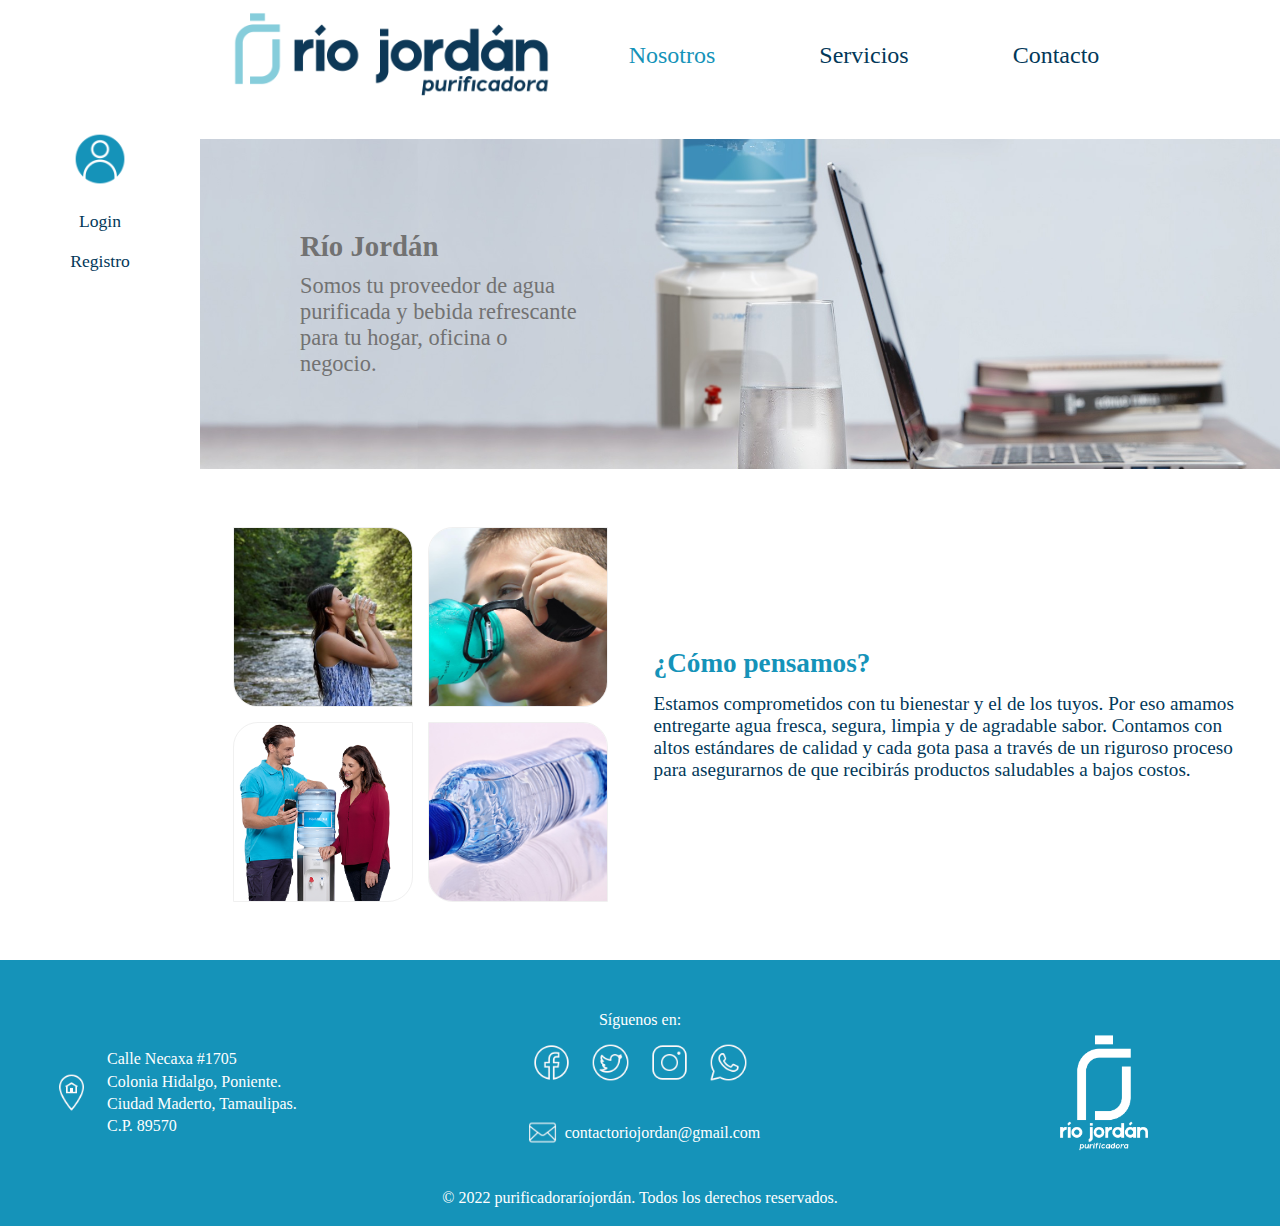
<file: index.html>
<!DOCTYPE html>
<html lang="en">
<head>
    <meta charset="UTF-8">
    <meta http-equiv="X-UA-Compatible" content="IE=edge">
    <meta name="viewport" content="width=device-width, initial-scale=1.0">
    <title>Purificadora Río Jordán</title>

    <base href="/">

    <!-- Se importan estilos -->
    <link rel="stylesheet" href="./source/css/index.css">
    <link rel="stylesheet" href="./source/css/header.css">
    <link rel="stylesheet" href="./source/css/navbar.css">
    <link rel="stylesheet" href="./source/css/main.css">
    <link rel="stylesheet" href="./source/css/footer.css">
    <link rel="stylesheet" href="./source/css/formulario.css">
    <link rel="stylesheet" href="./source/css/spinner.css">    
    <link rel="stylesheet" href="./source/css/miscompras.css">
    <link rel="stylesheet" href="./source/css/dashboard.css">
    <link rel="stylesheet" href="./source/css/logout.css">
    <link rel="stylesheet" href="./source/css/eliminar.css">
    <link rel="stylesheet" href="./source/css/cambiarPassword.css">
    <link rel="stylesheet" href="./source/css/enConstruccion.css">
    <link rel="stylesheet" href="./source/css/puntoDeVenta.css">
    <link rel="stylesheet" href="./source/css/nosotros.css">

    <!-- Se importan los MÓDULOS JS necesarios -->
    <script type="module" src="./source/config/usuario.js"></script>
    <script type="module" src="./source/config/menuMain.js"></script>

    <script type="module" src="./source/js/menus/menuUserOpt.js"></script>
    <script type="module" src="./source/js/menus/menuMainOpt.js"></script>
    <script type="module" src="./source/js/validacionesLogin.js"></script>
    <script type="module" src="./source/js/validacionesSignup.js"></script>
    <script type="module" src="./source/js/listenersBotones.js"></script>

    <script type="module" src="./source/components/footer.js"></script>
    <!-- <script type="module" src="./source/components/spinner.js"></script>
    <script type="module" src="./source/components/login.js"></script> -->
    <!-- <script type="module" src="./source/components/signup.js"></script>
    <script type="module" src="./source/components/logout.js"></script> -->
    <!-- <script type="module" src="./source/components/nosotros.js"></script>
    <script type="module" src="./source/components/miscompras.js"></script> -->

    <script type="module" src="./source/utils/crearNodos.js"></script>
    <script type="module" src="./source/utils/httpClient.js"></script>
    <script type="module" src="./source/utils/mostrarErrorCampo.js"></script>

    <!-- Script para el menú de hamburguesa -->
    <script defer type="module" src="./source/js/menus/menuMainEvents.js"></script>

    <!-- Script para el menú de Usuario -->
    <script defer type="module" src="./source/js/menus/menuUserEvents.js"></script>    

</head>
<body>

    <header id="header">
        <img class="header-icon-menu" src="./source/assets/icon-menu1.png" alt="menu-principal">
        <img class="logo-principal" src="./source/assets/logo-principal.png" alt="logo-purificadora-rio-jordán">
    </header>

    <nav id="navbar">
        <ul class="menu">
        </ul>
        <div class="imgUserContainer">
            <img class="navbar-icons navbar-icon-user" src="./source/assets/icon-user2.png" alt="icono-usuario">
            <ul class=" subMenuUser">

            </ul>
        </div>
    </nav>
    
    <div class="divMensajesGeneral">
        <div class="cerrar">
            x
        </div>
    </div>

    <!-- Sección principal -->
    <main id="main" class="main">        
        <script type="module">
            import { mostrarSeccionNosotros } from './source/components/nosotros.js';
            import { mostrarMisCompras } from './source/components/miscompras.js';
            import { ventanaDePuntoDeVenta } from './source/components/ventas/puntoDeVenta.js';
            import { usuario } from './source/config/usuario.js';

            usuario.logueado && (usuario.admin || usuario.empleado) ? ventanaDePuntoDeVenta() : 
            usuario.logueado && !usuario.admin ? mostrarMisCompras() :
            mostrarSeccionNosotros();
        </script>
    </main>

    <!-- Pie de página -->
    <footer id="footer">
        <section class="areaDireccion">
            <img class="iconAddress" src="./source/assets/icons/iconAddress.png" alt="icono-direccion">
            <div>
                <p> Calle Necaxa #1705 </p>
                <p> Colonia Hidalgo, Poniente. </p>
                <p> Ciudad Maderto, Tamaulipas. </p>
                <p> C.P. 89570 </p>                            
            </div>            
        </section>        
        <section class="areaRedesSociales">
            <p> Síguenos en: </p>
            <div class="iconosContenedor">
                <img src="./source/assets/icons/iconFacebook.png" alt="icono-facebook" class="imagenesIconos">
                <img src="./source/assets/icons/iconTwitter.png" alt="icono-twitter" class="imagenesIconos">
                <img src="./source/assets/icons/iconInstagram.png" alt="icono-instagram" class="imagenesIconos">            
                <img src="./source/assets/icons/iconWhatsapp.png" alt="icono-whatsapp" class="imagenesIconos">
            </div>
            <!-- <p> Contáctanos: </p> -->
            <div class="iconosContactanos">
                <img src="./source/assets/icons/iconEmail.png" alt="icono-email" class="imagenesIconos"> contactoriojordan@gmail.com
            </div>
        </section>
        <section class="areaDerechos">
            <p>
                © 2022 purificadoraríojordán. Todos los derechos reservados.
            </p>
        </section>
        <section class="logoFooter">
            <img class="logoBotellon" src="./source/assets/logo-footer.png" alt="logo-purificadora">
        </section>
    </footer>    

    <!-- Scripts diferidos-->
    <script defer type="module" src="./source/js/validacionesPuntoDeVenta.js"></script>
    
</body>
</html>
</file>
<file: source/css/index.css>
/*Configuración para usar las cajas*/
html {
    box-sizing: border-box;
    height: 100%;
  }
  
  *,
  *:before,
  *:after {
    margin: 0;
    padding: 0;
    outline: 0;
    box-sizing: inherit;
  }

  :root {
    --main-bg-color: #FFFFFF;
    --second-bg-color: #1593B9;

    --main-text-color: #727272;
    --second-text-color: #FFFFFF;
    --third-text-color: #A6A6A6;

    --main-a-text-color: #023859;
    --second-a-text-color: #1593B9;

    --button-main-bg: #77E2EA;

    --border-color-form: #A6A6A6;

    --size-spinner: 1;

  }

  input:focus {
    border: 1px solid green;
  }

  #input-button:focus {
    border: none;
  }
  
  /*Estilos del cuerpo principal*/
  body {
    background-color: var(--main-bg-color); /*Color de fondo*/
    color: var(--main-text-color); /*Color de las fuentes*/
    display: grid; /*Grilla de filas para el header, main y footer*/
    min-height: 100%;
    /*Creamos un template-area para el maquetado general del sitio
      Diseño Mobile-First*/
    grid-template:
      "header navbar" 80px
      "mensajes mensajes" auto
      "main   main" 1fr
      "footer footer" auto / 1fr .3fr;
  }

  .divMensajesGeneral{
    grid-area: mensajes;
    border: 1px solid #B4FF9F;
    color:  #4E944F;
    font-weight: 500;
    margin: 0 2rem;
    border-radius: 3px;
    padding: 5px 1rem;
    font-size: .9rem;
    position: relative;
    display: none;
  }

  .divMensajesGeneralMostrar{
    display: block;
  }

  .divMensajesGeneral > p{
    margin: 0 3rem;
  }

  .cerrar{
    position: absolute;
    top: 0;
    cursor: pointer;
    /* color: var(--main-a-text-color); */
    font-size: 1.1rem;
    font-weight: 500;
  }
  
  /*A los links se le quitan el subrayado*/
  a {
    text-decoration: none;
    color: inherit;
  }  
  
  /* Diseño para tabletas */
  /* @media screen and (min-width: 600px) and (max-width: 1024px) { */
    /* body {
      grid-template:
        "header header" 80px
        "navbar   main" 1fr
        "footer footer" auto / 170px 1fr;
    } */
  /* } */
  
  /* Diseño para pc, laptops */
  @media screen and (min-width: 1024px){
    body {
      grid-template:
        "header header" 110px
        "mensajes   mensajes" auto
        "navbar   main" 1fr
        "footer footer" auto / 200px 1fr;
    }
  }
</file>
<file: source/css/header.css>
#header{
    /* border: 1px solid crimson; */
    grid-area: header;
    display: flex;
    justify-content: space-around;
    align-items: center;
    position: fixed;
    background-color: var(--main-bg-color);
    width: 70%;
    height: 80px;
    z-index: 1;
}

.header-icon-menu{
    width: 30px;
    cursor: pointer;
}

.logo-principal{    
    width: 70%;
    height: 80px;
    object-fit: cover;
    cursor: pointer;
}

/* Diseño para tabletas */
@media screen and (min-width: 600px) and (max-width: 1023px) {
    #header{
        justify-content: space-evenly;
        /* border: 1px solid green; */
    }
    
    .header-icon-menu{
        width: 45px;
        cursor: pointer;
    }
    
    .logo-principal{    
        width: 42%;
    }
}
  
/* Diseño para pc, laptops */
@media screen and (min-width: 1024px){
    #header{
        width: 45%;
        justify-content: flex-end;
        height: 110px;
        padding-right: 1rem;
        /* border: 1px solid green; */
    }

    .header-icon-menu{
        display: none;
    }

    .logo-principal{
        /* border: 1px solid goldenrod; */
        height: 110px;
        width: 60%;
        /* margin-left: 4rem; */
    }
}
</file>
<file: source/css/navbar.css>
#navbar{
    grid-area: navbar;
    display: flex;
    justify-content: space-around;
    align-items: center;
    position: fixed;
    left: 70%;
    width: 30%;
    height: 80px;
    background-color: var(--main-bg-color);    
}

.navbar-icons{
    width: 40px;
    cursor: pointer;
}

/* Menú principal */
.menu{    
    border: 1px solid var(--button-main-bg);
    border-radius: 10px;
    list-style: none;
    display: flex;
    flex-direction: column; /*Los acomoda uno debajo del otro*/
    margin: 0;
    background-color: var(--main-bg-color);
    position: fixed;
    top: 80px; /*De acuerdo al alto del elemento anterior*/
    left: 100%;/*Opciones de menú fuera de pantalla*/
    transition: left 0.3s;
    width: 100%; /*Que ocupe todo el ancho*/
    height: auto; /*calc(70% - 80px); Ajusta el menú a la altura restante de la pantalla*/
    overflow-y: auto; /*Agrega scroll x si la pantalla supera el contenido*/
    color: var(--main-a-text-color);
    padding-bottom: 1rem;
    z-index: 1;  
}

#menu-items {
    /* border: 1px solid crimson; */
    line-height: 50px;
    font-size: 1.3rem;
    display: flex;    
}

.nav-link {
    /* border: 1px solid cornflowerblue; */
    width: 100%;
    text-align: center;
    cursor: pointer;
    padding: 0 15px;
}

.nav-link:hover,
.menu li.selected span {
    background-color: var(--button-main-bg);
    color: var(--second-text-color);
    transition: 0.5s;
}

/*Opciones del menú se muestran a la izquierda*/
.nav-menu_visible{
    left: 0;
    transition: 0.5s;
}

/*******************
 *Menú del usuario**
 ******************/

.subMenuUser{
    /* border: 1px solid crimson; */
    display: block;
    border: 1px solid var(--second-bg-color);
    border-radius: 10px;
    list-style: none;    
    background-color: var(--main-bg-color);
    position: fixed;
    top: 80px; /*De acuerdo al alto del elemento anterior*/
    left: 100%;/*Opciones de menú fuera de pantalla*/
    transition: left 0.3s;
    width: 100%; /*Ancho a ocupar*/
    height: auto; 
    overflow-y: auto; /*Agrega scroll x si la pantalla supera el contenido*/
    color: var(--main-a-text-color);
    z-index: 1;  
}

#menu-items-user {    
    line-height: 40px;
    font-size: 1.1rem;
    display: flex;
    /* padding: 0 10px; */
    /* border: 1px solid crimson; */
    /* width: 100%; */
}
  
.menu-link-user {
    width: 100%;
    text-align: center;
}

.menu-link-user:hover,
.subMenuUser li.selected span {
    background-color: var(--button-main-bg);
    color: var(--second-text-color);
    transition: 0.5s;
}

.nav-menu-user_visible{
    /* top: 80px; */
    left: 0;
    transition: 0.5s;
}

/* Tabletas */
@media screen and (min-width: 600px) and (max-width: 1024px) {

    .navbar-icons{
        width: 50px;
    }

    /* Menú principal */
    .menu{
        width: 50%; /* Que ocupe todo el ancho */
        overflow-y: hidden;
    }

    #menu-items {
        /* border: 1px solid crimson; */
        line-height: 60px;
        font-size: 1.5rem;
    }

    #menu-items-user {    
        line-height: 50px;
        font-size: 1.3rem;
    }

    .nav-menu-user_visible{
        width: 30%;
        left: 60%;
    }
}

/*Laptops/Computadoras*/
@media screen and (min-width: 1024px){
    #navbar{
        align-items: flex-start;
        position: relative;
        left: 0;
        width: 200px;
        height: auto;
    }    

    .navbar-icons{
        margin-top: 1.2rem;
        width: 60px;
        cursor: auto;
    }

    /* Menú principal */
    .menu{    
        padding: 0;        
        border: none;
        top: 0;
        left: 45%;
        width: 100%;
        height: 110px;        
        border-radius: 0;
        flex-direction: row;
        overflow-y: hidden;
        overflow-x: hidden;        
    }

    #menu-items {
        /* border: 1px solid crimson; */
        line-height: 110px;
        width: calc(45% / 3);
        font-size: 1.5rem;
    }

    .nav-link-main:hover,
    .menu li.selected span {
        background-color: transparent;
        color: var(--second-a-text-color);
    }

    .subMenuUser{
        /* border: 1px solid green; */
        border: none;
        position: absolute;
        z-index: 0;
        left: 0;
        margin-top: .7rem;
    }
}
</file>
<file: source/css/main.css>
#main{
    grid-area: main;
    padding: 1.2rem;
    /* border: 1px solid crimson; */
    min-height: 400px;
}

.divErrorMain{
    display: none;    
}

.divErrorMainMostrar{
    display: block;
    border: 1px solid crimson;
    color: crimson;
    font-size: .7rem;
    padding: 8px;
}
</file>
<file: source/css/footer.css>
#footer{    
    grid-area: footer;
    background-color: var(--second-bg-color);
    color: var(--second-text-color);
    padding: 1.2rem;
    display: grid;
    grid-template:
    "areaDireccion areaDireccion"     auto
    "areaRedesSociales areaRedesSociales" auto
    "areaDerechos logoFooter" auto / 1fr auto;
}

.areaDireccion{
    /* border: 1px solid crimson; */
    grid-area: areaDireccion;    
    display: flex;
    justify-content: center;
    align-items: center;
    padding: 2rem 1.2rem;
    line-height: 1.4rem;
}

.iconAddress{
    width: 55px;
    padding-right: 1rem;
}

.areaRedesSociales{
    grid-area: areaRedesSociales;
    /* border: 1px solid fuchsia; */
    display: flex;
    flex-direction: column;
    justify-content: center;
    align-items: center;
    padding: 2rem 1.2rem;
    /* padding-top: 0; */
}

.areaRedesSociales > p{
    padding-bottom: .3rem;
}

.imagenesIconos{
    width: 55px;
    padding: .6rem .5rem;
    cursor: pointer;
}

.iconosContactanos{
    display: flex;
    justify-content: center;
    align-items: center;
    padding-top: .8rem;
}

.iconosContactanos > img {
    width: 45px;
}

.areaDerechos{
    grid-area: areaDerechos;
    /* border: 1px solid green; */
    display: flex;
    flex-direction: column;
    align-items: center;
    justify-content: center;
}

.logoFooter{
    grid-area: logoFooter;
    /* border: 1px solid floralwhite; */
}

.logoBotellon{
    /* border: 1px solid crimson; */
    width: 50px;
}
/* Diseño para tablets y pc-laptops */
@media screen and (min-width: 650px){
    #footer{ 
        grid-template:
        "areaDireccion areaRedesSociales logoFooter" auto
        "areaDireccion areaDerechos logoFooter" auto / .5fr 1fr .5fr;
    }

    .logoFooter{
        display: flex;
        justify-content: center;
        align-items: center;
    }

    .logoBotellon{
        /* border: 1px solid crimson; */
        width: 120px;
    }
}
</file>
<file: source/css/formulario.css>
/*ESTILOS PARA EL FORMULARIO*/

/*Estilos generales para la sección*/
#formularioContainer {
  /* margin: 0 5rem; */
  display: flex;
  align-items: center;
  justify-content: center;
  flex-wrap: wrap;
}

.formularioImagenContainer,
.ingresarDatos{
  width: 400px;
  height: auto;
}

.ingresarDatos{
  display: flex;
  flex-direction: column;
  align-items: center;
  border: 1px solid var(--border-color-form);
  border-bottom: none;
}

.formImage{
  width: 100%;
  height: 100%;
  object-fit:cover ;
  border: 1px solid var(--border-color-form);
  border-top: none;
}

/*Estilos al título del formulario*/
.tituloForm {
  color: var(--second-a-text-color);
  font-size: 1.5rem;
  font-weight: 500;
  padding: 15px 0 3px 0;
}

.leyendaForm{
  font-size: .85rem;
  color: var(--third-text-color);
  padding-bottom: 15px;
}

/*Estilos a la caja del formulario*/
#solicitar-form {
  display: flex;
  flex-direction: column;
  width: 100%;
  padding: .5rem 1.2rem;
}

/*Estilos para los input*/
.input-form {
  margin: 0 0 7px 0;
  height: 40px;
  width: 100%;
  border-radius: 0.25rem;
  color: var(--main-text-color);
  border: 1px solid #ced4da;
  border-radius: 8px;
  padding-left: 8px;
}

.errorCampoOcultar{
  display: none;
}

.errorCampoMostrar{
  display: block;
  border: 1px solid crimson;
  color: crimson;
  font-size: .7rem;
  padding: 8px;
}

/*Estilos a la sección del botón*/
#buttonContainer {  
  /* border: 1px solid crimson; */
  display: flex;
  justify-content: center;
  margin: 15px 0;
  position: relative;
}

/*Estilos propios del botón*/
.submittButtonLogin,
.submittButtonRegister {  
  width: 100%;
  color: var(--second-text-color);
  padding: 0.9rem;
  background-color: var(--button-main-bg);
  border-color: var(--button-main-bg);
  cursor: pointer;
  font-size: 1.3rem;
  border: none;
  color: var(--main-a-text-color);
  /* border: 1px solid green; */
}

.submittButtonLogin:hover,
.submittButtonRegister:hover{
  opacity: 0.9;
  border-radius: 40px;
}

.pieForm{
  font-size: .80rem;
  color: var(--third-text-color);
  padding-bottom: 5px; 
}

.pieForm > span{
  color: var(--second-a-text-color);
  cursor: pointer;
}

/*Laptops/Computadoras --> 600px + */
@media screen and (min-width: 600px){

  /*Estilos generales para la sección*/
  #formularioContainer {
    border: 1px solid var(--border-color-form);
    border-radius: 10px;
  }

  .formularioImagenContainer{
    border: none;
    margin-right: 10px;
  }

  .ingresarDatos{
    border: none;
  }

  .formImage{
    border: none;
  }

  /*Estilos al título del formulario*/
  .tituloForm {
    color: var(--second-a-text-color);
    font-size: 2rem;
    font-weight: 600;
  }

  .leyendaForm{
    font-size: .95rem;
  }

  /*Estilos propios del botón*/
  .submittButtonLogin,
  .submittButtonRegister {
    font-size: 1.4rem;
  }

  .pieForm{
    font-size: .85rem;
  }
}
</file>
<file: source/css/spinner.css>
.spinnerContainer{
    position: absolute;
    align-self: center;
}

.spinnerImage{
    width: calc( var(--size-spinner) * 12px );
    animation: spinner 1s linear infinite;
}

/*Animación*/
@keyframes spinner{
    to {
        transform: rotate(360deg);
    }
}
</file>
<file: source/css/miscompras.css>
#miscomprasContainer{
    /* border: 1px solid salmon; */
    padding: 0 .5rem;
}

.tituloCompras{
    padding: 1rem 0 .4rem 0;
    color: var(--second-a-text-color);
    font-size: 1.5rem;
    font-weight: 500;
}

.infoComprasContainer{
    border: 1px solid var(--second-a-text-color);
    padding: 15px;
    font-size: 1.3rem;
    border-radius: 20px;
}

.imgCompras{
    width: 50px;
    left: 35px;
    top: 190px;
    position: absolute;
}

.pFraseCompras{
    margin-left:3.3rem;
}

.spanCompras{
    color: var(--main-a-text-color);
    font-size: 1.4rem;
    font-weight: 700;
}

.spanFraseCompras{
    color: var(--main-text-color);
    font-size: 1.3rem;
    font-weight: initial;
}

.buttonsComprasContainer{
    /* border: 1px solid blueviolet; */
    margin: 2.5rem 0;
    display: flex;
    justify-content: space-around;
}

.comprarPedido,
.solicitarLlenado,
.historialCompras {
  width: auto;
  color: var(--second-text-color);
  padding: 0.6rem .7rem;
  background-color: var(--button-main-bg);
  border-color: var(--button-main-bg);
  cursor: pointer;
  font-size: .8rem;
  border: none;
  color: var(second-text-color);
  border-radius: 8px;
  font-weight: 500;
}

.comprarPedido{
    background-color: var(--main-a-text-color);
}

.historialCompras{
    background-color: var(--main-bg-color);
    border: 2px solid var(--button-main-bg);
    color: var(--main-text-color);
}

.comprarPedido:hover,
.solicitarLlenado:hover,
.historialCompras:hover{
  opacity: 0.9;
  border-radius: 40px;
}

.leyendaCompras{
    text-align: center;
    /* padding: 2rem; */
    font-size: 2rem;
    color: var(--second-a-text-color);
}

.pieCompras{
    /* text-align: center; */
    font-size: .8rem;
    margin: 4rem 0 2rem 0;
}


/************************************************************/
/**************Tablets --> 600px + *************/
/************************************************************/
/************************************************************/
@media screen and (min-width: 600px) and (max-width: 1023px) {
    #miscomprasContainer{
        padding: 0 2rem 0 3.5rem;
    }
    
    .tituloCompras{
        font-size: 1.6rem;
        font-weight: 600;
    }
    
    .infoComprasContainer{
        border: 1.5px solid var(--second-a-text-color);
        padding: 20px;
        font-size: 1.5rem;
        border-radius: 25px;
        width: 600px;
    }
    
    .imgCompras{
        width: 80px;            
        left: 100px;
        top: 190px;
    }
    
    .pFraseCompras{
        margin-left: 7rem;
    }
    
    .spanCompras{
        font-size: 2rem;        
    }
    
    .spanFraseCompras{
        font-size: 1.7rem;
    }
    
    .buttonsComprasContainer{
        margin: 2rem 0;
        width: 600px;
    }
    
    .comprarPedido,
    .solicitarLlenado,
    .historialCompras {
      padding: 1rem 1.2rem;
      font-size: 1.2rem;
      border-radius: 10px;
      font-weight: 600;
    }
    
    .historialCompras{
        border: 2.5px solid var(--button-main-bg);
    }
    
    .comprarPedido:hover,
    .solicitarLlenado:hover,
    .historialCompras:hover{
      border-radius: 50px;
    }
    
    .leyendaCompras{
        padding: 1rem;
        margin-bottom: 2rem;
        font-size: 2.8rem;
        width: 600px;
    }
    
    .pieCompras{
        text-align: center;
        font-size: 1rem;
        margin-bottom: 2rem;
        width: 600px;
    }    
}

/************************************************************/
/**************Laptops/Computadoras --> 1024px + *************/
/************************************************************/
/************************************************************/

@media screen and (min-width: 1024px){
    #miscomprasContainer{
        padding: 0 8rem;
    }
    
    .tituloCompras{
        font-size: 1.8rem;
        font-weight: 600;
    }
    
    .infoComprasContainer{
        border: 2px solid var(--second-a-text-color);
        padding: 25px;
        font-size: 1.7rem;
        border-radius: 30px;
        width: 650px;
    }
    
    .imgCompras{
        width: 100px;            
        left: 355px;
        top: 215px;
    }
    
    .pFraseCompras{
        margin-left: 8rem;
    }
    
    .spanCompras{
        font-size: 2rem;
    }
    
    .spanFraseCompras{
        font-size: 1.7rem;
    }
    
    .buttonsComprasContainer{
        margin: 2rem 0;
        width: 650px;
    }
    
    .comprarPedido,
    .solicitarLlenado,
    .historialCompras {
      padding: 1rem 1.2rem;
      font-size: 1.2rem;
      border-radius: 10px;
      font-weight: 600;
    }
    
    .historialCompras{
        border: 3px solid var(--button-main-bg);
    }
    
    .comprarPedido:hover,
    .solicitarLlenado:hover,
    .historialCompras:hover{
      border-radius: 60px;
    }
    
    .leyendaCompras{
        padding: 1rem;
        margin-bottom: 2rem;
        font-size: 3rem;
        width: 650px;
    }
    
    .pieCompras{
        text-align: center;
        font-size: 1rem;
        margin-bottom: 2rem;
        width: 650px;
    }   
}
</file>
<file: source/css/dashboard.css>
#formularioDashboard {
    /* border: 1px solid crimson; */
    display: grid;
    gap: 1rem;
    grid-template:
        "titulo" auto        
        "error" auto
        "cuenta" auto
        "password" auto
        "personal" auto
        "otros" auto
        "botones" auto / 1fr;
  }

  .errorCampoOcultar{
    grid-area: error;
    border-radius: 5px;
  }

  .divCuenta{
    grid-area: cuenta;
  }

  .divCambiarPass{
    grid-area: password;
  }

  .divDatosPersonales{
    grid-area: personal;
  }
  
  .divDatosOtros{
    grid-area: otros;
  }

  .divTitulo{
      grid-area: titulo;
      padding: 0;
      margin: 0;
      text-align: center;
  }
  
  .tituloDashboard {
    color: var(--second-a-text-color);
    font-size: 1.6rem;
    font-weight: 500;
}

.divDatosDashboard{
    display: flex;
    flex-direction: column;
    border: 1px solid var(--border-color-form);
    padding: 1rem;
    border-radius: 20px;
    font-size: 1.2rem;
    font-weight: 500;
}

.label{    
    margin-bottom: 7px;
    padding-left: 3px;
}

.input-dashboard{
    height: 40px;
    padding: 2px 7px;
    border-radius: 8px;
    border: 1px solid #ced4da;
    margin-bottom: 20px;
}

.linkCambiarPass{
  font-size: 1.1rem;
  color: var(--second-a-text-color);
  cursor: pointer;
}

.linkCambiarPass:hover{
    opacity: 0.9;
}

.divBotonesDashboard{    
  /* border: 1px solid green; */
    grid-area: botones;
    /* width: 100%; */
    margin: 20px 0;
    display: flex;
    justify-content: space-around;
}

.updateButton,
.deleteButton {
  width: 150px;
  color: var(--second-text-color);
  padding: .8rem 0;
  background-color: var(--button-main-bg);
  border-color: var(--button-main-bg);
  cursor: pointer;
  font-size: 1rem;
  border: none;
  border-radius: 8px;
  font-weight: 500;
}

.updateButton:hover,
.deleteButton:hover{
  opacity: 0.9;
  border-radius: 40px;
}

.deleteButton{
    background-color: crimson;
}

/************************************************************/
/**************Tablets y LAPTOPS/PC --> 600px + *************/
/************************************************************/
/************************************************************/
@media screen and (min-width: 600px){
    #formularioDashboard {
        grid-template:
            "titulo titulo" auto
            "error error" auto
            "cuenta personal" auto            
            "otros password" auto            
            "otros botones" auto / 1fr 1fr;       
    }
      
    .tituloDashboard {
        font-size: 1.9rem;
        font-weight: 600;
    }
    
    .divDatosDashboard{
        font-size: 1.4rem;
    }

    .divCambiarPass{
      display: flex;
      justify-content: center;
    }
    
    .input-dashboard{
        font-size: 1.1rem;
    }
    
    .linkCambiarPass{
        font-size: 1.3rem;
    }
    
    .updateButton,
    .deleteButton {
      width: 170px;
      padding: 0 .8rem;
      font-size: 1.2rem;
      height: 55px;
    }
}
</file>
<file: source/css/logout.css>
#sectionSalir{
    display: flex;
    flex-direction: column;
    align-items: center;
    border: 1px solid var(--border-color-form);
    padding: 3rem;
    max-width: 500px;
    border-radius: 30px;
    margin-top: 2rem;
}

.textoSalir{
    font-size: 1.5rem;
    font-weight: 500;
    text-align: center;
    color: var(--main-a-text-color);
}

.submittButtonSalir{
    /* margin: 4rem 0 1rem 0;     */
    width: 250px;
    color: var(--second-text-color);
    padding: 0.9rem;
    background-color: var(--button-main-bg);
    border-color: var(--button-main-bg);
    cursor: pointer;
    font-size: 1.5rem;
    font-weight: 500;
    border: none;
    color: var(--main-a-text-color);
}

.submittButtonSalir:hover{
    opacity: 0.8;
    border-radius: 40px;
}

.buttonAwaiting{
    background-color: #dedddd;
    color: var(--third-text-color);
    cursor: auto;
}




/************************************************************/
/**************Tablets --> 600px + *************/
/************************************************************/
/************************************************************/
@media screen and (min-width: 600px) and (max-width: 1023px) {
    #sectionSalir{
        margin-left: 7.5rem;
    }
    
    .textoSalir{
        font-size: 1.7rem; 
    }
    
    .submittButtonSalir{
        width: 300px;
        font-size: 1.5rem;
        padding: 1.1rem;
    }
}




/************************************************************/
/**************Laptops/Computadoras --> 1024px + *************/
/************************************************************/
/************************************************************/

@media screen and (min-width: 1024px){
    #sectionSalir{
        margin-left: 15rem;
    }
    
    .textoSalir{
        font-size: 2rem; 
    }
    
    .submittButtonSalir{
        width: 330px;
        font-size: 2rem;
        padding: 1.2rem;
    }
}
</file>
<file: source/css/eliminar.css>
.divBotonesConfirmar{    
    /* border: 1px solid green;       */
    margin: 40px 0 0 0;
    display: flex;
    justify-content: space-around;
}

.btnConfirmarEliminar,
.btnCancelarEliminar {
  width: 150px;
  color: var(--second-text-color);
  padding: .8rem 0;
  background-color: var(--button-main-bg);
  border-color: var(--button-main-bg);
  cursor: pointer;
  font-size: 1rem;
  border: none;
  border-radius: 8px;
  font-weight: 500;
}

.btnConfirmarEliminar:hover,
.btnCancelarEliminar:hover{
  opacity: 0.9;
  border-radius: 40px;
}

.btnConfirmarEliminar{
    background-color: crimson;
    margin-right: 10px;
}

.buttonAwaiting{
  background-color: #dedddd;
  color: var(--third-text-color);
  cursor: auto;
}

/************************************************************/
/**************Tablets y LAPTOPS/PC --> 600px + *************/
/************************************************************/
/************************************************************/
@media screen and (min-width: 600px){      
    .divBotonesConfirmar{    
        margin: 50px 0 0 0;
        width: 100%;
    }
    
    .btnConfirmarEliminar,
    .btnCancelarEliminar {
      width: 160px;
      font-size: 1.2rem;
      border-radius: 10px;
      font-weight: 500;
    }
    
    .btnConfirmarEliminar:hover,
    .btnCancelarEliminar:hover{
      border-radius: 50px;
    }
    
    .btnConfirmarEliminar{
        margin-right: 0;
    }
}
</file>
<file: source/css/cambiarPassword.css>
.divDatosPasswords{
    /* border: 1px solid saddlebrown; */
    margin-top: 2.5rem;
}

.passwordActual{
    margin-bottom: 2.2rem;
}

.passwordNuevo{
    margin-bottom: 1.2rem;
}

.btnConfirmar{
    background-color: var(--second-bg-color);
    margin-right: 10px;    
    width: 150px;
    color: var(--second-text-color);
    padding: .8rem 0;
    border-color: var(--button-main-bg);
    cursor: pointer;
    font-size: 1rem;
    border: none;
    border-radius: 8px;
    font-weight: 500;
}

.buttonAwaiting{
    background-color: #dedddd;
    color: var(--third-text-color);
    cursor: auto;
  }
</file>
<file: source/css/enConstruccion.css>
#enConstruccionContainer{
    /* border: 1px solid cornflowerblue; */
    height: 100%;
    display: flex;
    flex-direction: column;
    justify-content: start;
    align-items: center;
}

#enConstruccionContainer > .subTema{
    color: var(--second-a-text-color);
    font-size: 1.5rem;
}

.imgContainerConstruccion{
    width: 330px;
}

.enConstruccionImg{
    width: 330px;
    height: 500px;
    object-fit:cover;
}

/*Laptops/Computadoras --> 600px + */
@media screen and (min-width: 600px){

    #enConstruccionContainer > .subTema{
        font-size: 2rem;
    }

    .imgContainerConstruccion{
        width: 650px;
    }

    .enConstruccionImg{
        width: 650px;
        height: 650px;
    }
}
</file>
<file: source/css/puntoDeVenta.css>
#puntoDeVentaContainer{
    min-height: 100%;    
    display: grid;
    grid-template:     
    "busqueda busqueda" 90px
    "productos carrito" .8fr
    "resumen resumen" 1fr / 1fr .5fr;
}

.containersVentas{
    padding: 3px;
}

.inputsVentas {
    height: 35px;
    width: 100%;
    border-radius: 0.25rem;
    color: var(--main-text-color);
    border: 1px solid #ced4da;
    padding-left: 10px;
}

/* Estilos para el buscador*/
#searchContainer{
    /* border: 1px solid red; */
    grid-area: busqueda;    
    display: flex;
    flex-direction: column;
    justify-content: center;
    align-items: center;
}

.buscador{
    background-image: url('../assets/icons/searchicon.png');
    background-position: 10px;
    background-repeat: no-repeat;
    padding-left: 40px;
}

.labelcliente{
    /* border: 1px solid green; */
    width: 100%;
    height: 35px;
    /* margin-top: 5px; */
    font-weight: 400;
    line-height: 35px;
    color: var(--main-a-text-color);
    font-size: 1rem;
}

/*ESTILOS DE LA SECCIÓN DE LOS PRODUCTOS*/
#listaDeProductosContainer{
    /* border: 1px solid orchid; */
    grid-area: productos;
    font-size: .6rem;
    text-align: center;
    padding: 10px 5px;
    overflow-y: auto;
}

.productosContainer{
    /* border: 1px solid blue; */
    display: grid;
    grid-template-columns: repeat(auto-fill, minmax(50px, 1fr));
    gap: 7px;    
}

.itemProductos{
    list-style: none;
    /* border: 1px solid var(--main-a-text-color); */
    background-color: var(--second-a-text-color);
    padding: 5px 3px;  
    color: var(--second-text-color);
    border-radius: 5px;
}

.nombreProducto{
    font-size: .75rem;
}

.divContarBotones{
    display: flex;
    justify-content: space-around;
    margin-top: 7px;
}

.agregarProducto,
.quitarProducto{
    width: 25px;
    height: 25px;
    border: none;
    background-color: #28a745;
    font-weight: 400;
    color: var(--second-text-color);
    border-radius: 3px;
    cursor: pointer;
}

.quitarProducto{
    background-color: #dc3545;
}

.itemProductos:hover{
    opacity: 0.95;
}

.agregarProducto:hover,
.quitarProducto:hover{
    opacity: 0.75;
}

#carritoDeComprasContainer{
    /* border: 1px solid var(--second-a-text-color); */
    grid-area: carrito;
    padding: 10px;
    display: flex;
    flex-direction: column;
    /* justify-content: space-evenly; */
    border-radius: 10px;
}

.divSubtotal,
.divDescuento,
.divTotal{
    display: flex;
    justify-content: space-between;
    font-size: 1rem;
    border-bottom: .13rem solid var(--border-color-form);
    height: 25px;
    border-radius: 5px;
    padding: 0 5px;
    margin-bottom: 12px;
}

.inputsCarrito{
    width: 100px;
    border: none;
    text-align: end;
}

.botonPagar{
    width: 100%;
    color: var(--second-text-color);
    margin-top: 20px;
    padding: 0.9rem;
    background-color: var(--button-main-bg);
    border-color: var(--button-main-bg);
    cursor: pointer;
    font-size: 1.3rem;
    border: none;
    color: var(--main-a-text-color);
  }
  
  .botonPagar:hover{
    opacity: 0.9;
  }


#listaDeComprasContainer{
    border:  1px solid var(--second-bg-color);
    /* border-bottom: 1px solid green; */
    grid-area: resumen;
    border-radius: 5px;
    padding: 0;
    margin: 0;
    margin-top: 10px;
    overflow-y: auto;
}

.tablaListaCompras{
    width: 100%;
    color: var(--second-text-color);
    border: none;
    /* border-bottom: 1px solid red; */
    border-radius: 10px 10px 0 0;
}

.filaEncabezados{    
    background-color: var(--main-a-text-color);
}

.filaItems{
    color: var(--main-text-color);
    text-align: center;
}

.encabezadoItem,
.encabezadoDescripcion,
.encabezadoPrecio{
    text-align: center;
}


/***********************************************
*** Tablets y Laptops/Computadoras --> 600px + *
************************************************/
@media screen and (min-width: 600px){ 
    #puntoDeVentaContainer{
        grid-template:     
        "busqueda busqueda busqueda" 90px
        "productos resumen carrito" 350px / .4fr .8fr .5fr;
    }
    
    .inputsVentas {
        height: 45px;
    }
    
    /* Estilos para el buscador*/
    #searchContainer{
        grid-area: busqueda;    
        flex-direction: row;
    }
    
    .labelcliente{
        margin-top: 0;
        font-weight: 500;
        padding-left: 20px;
    }

    .buscador{
        width: 50%;
    }
    
    /*ESTILOS DE LA SECCIÓN DE LOS PRODUCTOS*/
    .productosContainer{
        grid-template-columns: repeat(auto-fill, minmax(80px, 1fr));
        gap: 10px;
    }
    
    .itemProductos{
        font-size: 1rem;
    }
    
    .nombreProducto{
        font-size: 1.2rem;
    }
    
    .divContarBotones{
        margin-top: 15px;
    }
    
    .agregarProducto,
    .quitarProducto{
        width: 35px;
        height: 35px;
    }
    
    .divSubtotal,
    .divDescuento,
    .divTotal{
        margin-bottom: 25px;
    }
    
    .inputsCarrito{
        font-size: 1.1rem;
    }

    .labelsPuntoDeVenta{
        font-size: 1.2rem;
    }
        
    #listaDeComprasContainer{
        font-size: 1.2rem;
    }
}
</file>
<file: source/css/nosotros.css>
.main{
    /* border: 1px solid blue; */
}

#sectionContainer{
    /* border: 1px solid crimson; */
    margin: -1.2rem;
    width: auto;
    margin-top: .6rem;
}

#articleCabecera{
    background: url('../assets/landinPage/cabecera_fondo.jpg');
    background-size: cover;
    background-position: center;
    background-repeat: no-repeat;
    width: 100%;
    height: 150px;
    display: flex;
    align-items: center;
}

.infoCabeceraContainer{
    /* border: 1px solid blue; */
    width: 125px;
    font-size: .7rem;
    margin-left: 1rem;
}

.subtitulo{
    font-size: 1.3rem;
    font-weight: 500;
}

.parrafo{
    margin-top: 5px;
}

/*****########*****/
#articlePensamos{
    /* border: 1px solid green; */
    margin: 2.5rem 0;
    padding: .5rem;
    display: flex;
}

.imagenesPensamosContainer{
    /* border: 1px solid blue; */
    width: 40%;
    display: grid;
    grid-template: 
        "img1 img2" 70px
        "img3 img4" 70px / 70px 70px;
    gap: 5px; 
    padding: 5px;
    align-content: center;
    justify-content: center;
}

.divImg1{
    grid-area: img1;
}

.divImg2{
    grid-area: img2;
}

.divImg3{
    grid-area: img3;
}

.divImg4{
    grid-area: img4;
}

.imagenesPensamos{
    width: 100%;
    height: 100%;
    object-fit: cover;
    transition: transform 0.3s ease-in-out;
    border: 1px solid #f0f0f0;
}

.imagenesPensamos:hover{
    filter: opacity(0.9);
    transform: scale(1.04);    
}

.imagenesPensamos1{
    border-radius: 0 25px 0 25px;
}

.imagenesPensamos2{
    border-radius: 25px 0 25px 0;
}

.imagenesPensamos3{
    border-radius: 25px 0 25px 0;
}

.imagenesPensamos4{
    border-radius: 0 25px 0 25px;
}

.infoPensamosContainer{
    /* border: 1px solid crimson; */
    width: 60%;
    display: flex;
    flex-direction: column;
    justify-content: center;
    padding: 10px;
}

.subtituloPensamos{
    color: var(--second-a-text-color);
    font-size: 1.2rem;
    font-weight: 500;
    margin-bottom: .5rem;
}

.parrafoPensamos{
    color: var(--main-a-text-color);
    font-size: .7rem;
}



/***********************************
************************************
tablets --> 600px + 
************************************
************************************/
@media screen and (min-width: 600px) and (max-width: 1023px) {
    #articleCabecera{
        min-height: 330px;
    }
    
    .infoCabeceraContainer{
        width: 250px;
        font-size: 1.2rem;
        margin-left: 40px;
    }

    /*****########*****/
    #articlePensamos{
        margin-top: 3.5rem;
        padding: 1rem;
    }

    .imagenesPensamosContainer{
        grid-template: 
            "img1 img2" 130px
            "img3 img4" 130px / 130px 130px;
        gap: 10px; 
        padding: 7px;
    }

    .infoPensamosContainer{
        padding: 20px;
    }

    .subtituloPensamos{
        font-size: 1.5rem;
        font-weight: 600;
        margin-bottom: .7rem;
    }

    .parrafoPensamos{
        font-size: 1rem;
    }
}


/***********************************
************************************
Laptops/Computadoras --> 1024px + 
************************************
************************************/
@media screen and (min-width: 1024px){
    
    #articleCabecera{
        min-height: 330px;
    }
    
    .infoCabeceraContainer{
        /* border: 1px solid blue; */
        width: 280px;
        font-size: 1.4rem;
        margin-left: 100px;
    }
    
    .subtitulo{
        font-size: 1.8rem;
        font-weight: 600;
    }
    
    .parrafo{
        margin-top: 10px;
    }


    /*-------------------**/

    .imagenesPensamosContainer{
        width: 40%;
        grid-template: 
            "img1 img2" 180px
            "img3 img4" 180px / 180px 180px;
        gap: 15px; 
        padding: 10px;
    }

    .infoPensamosContainer{
        width: 60%;
        padding: 20px;
    }

    .subtituloPensamos{
        font-size: 1.7rem;
        font-weight: 700;
        margin-bottom: .9rem;
    }

    .parrafoPensamos{
        font-size: 1.2rem;
    }
}
</file>
